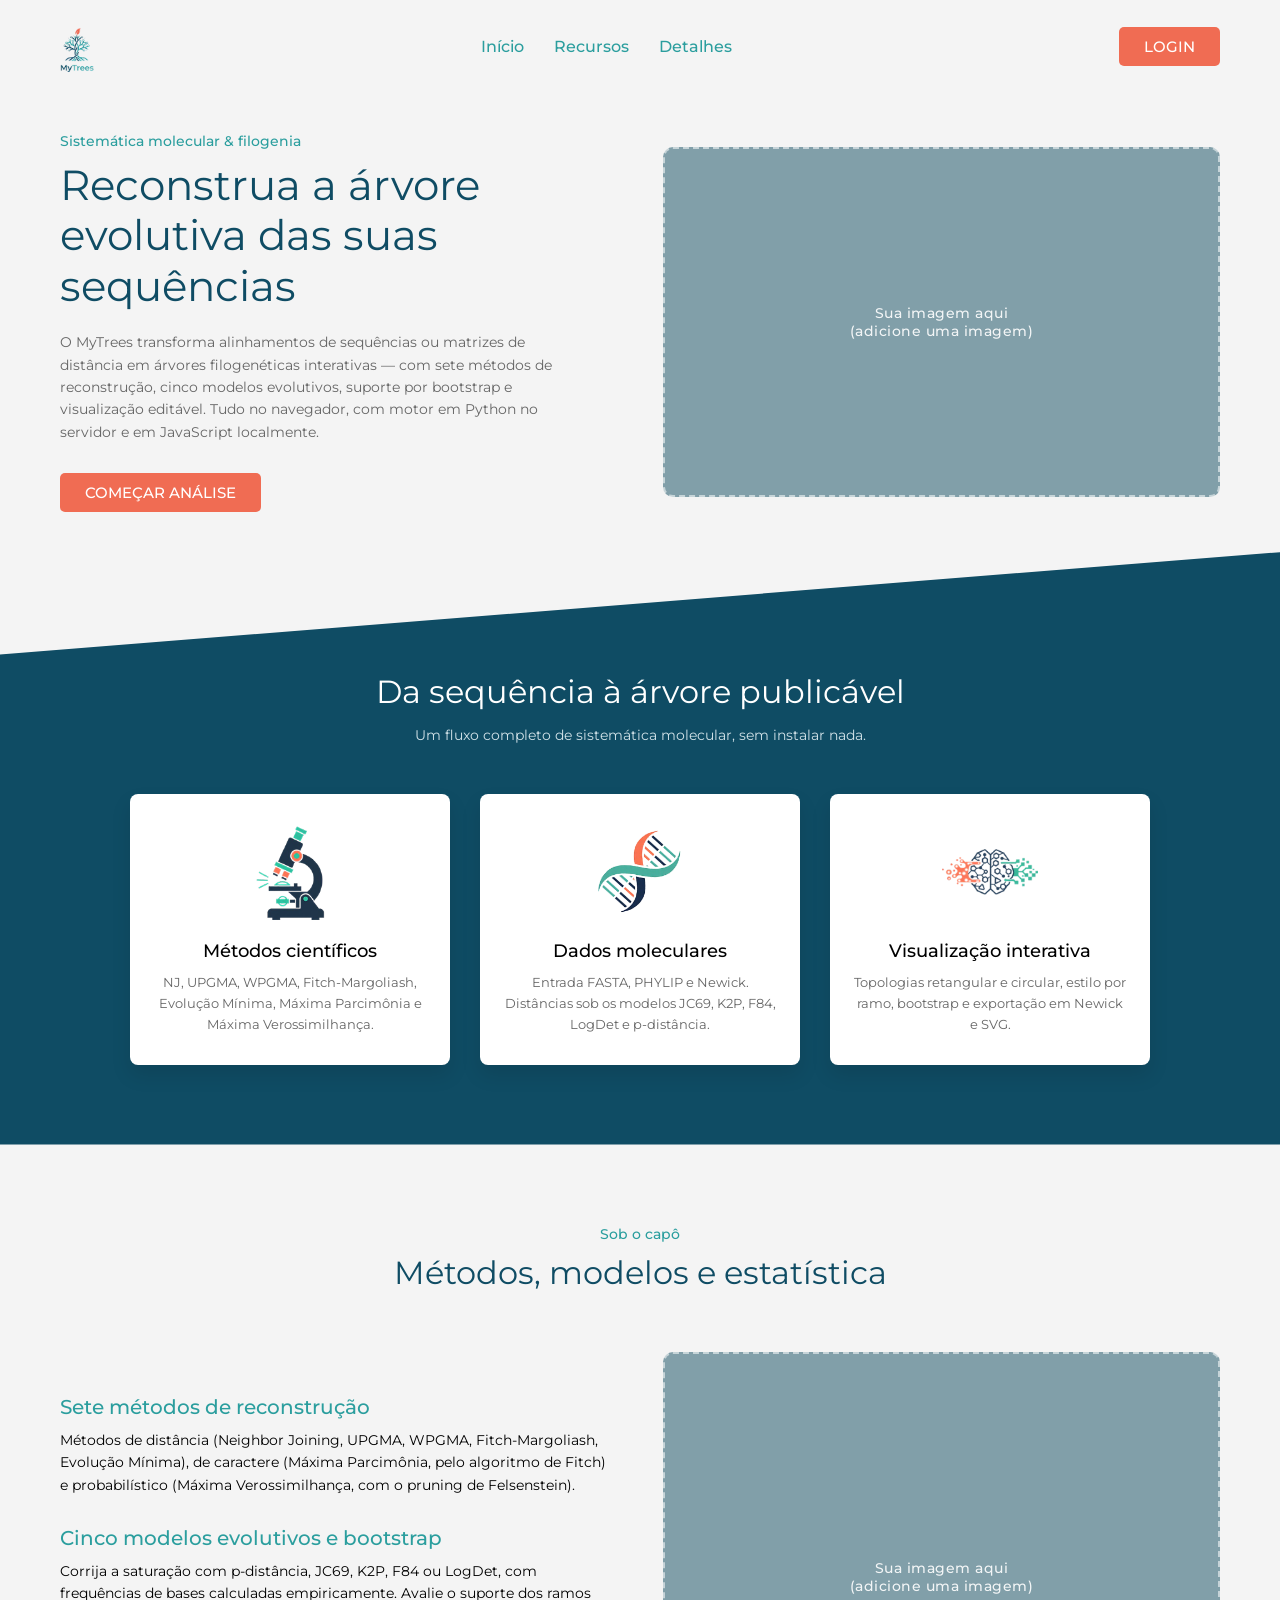
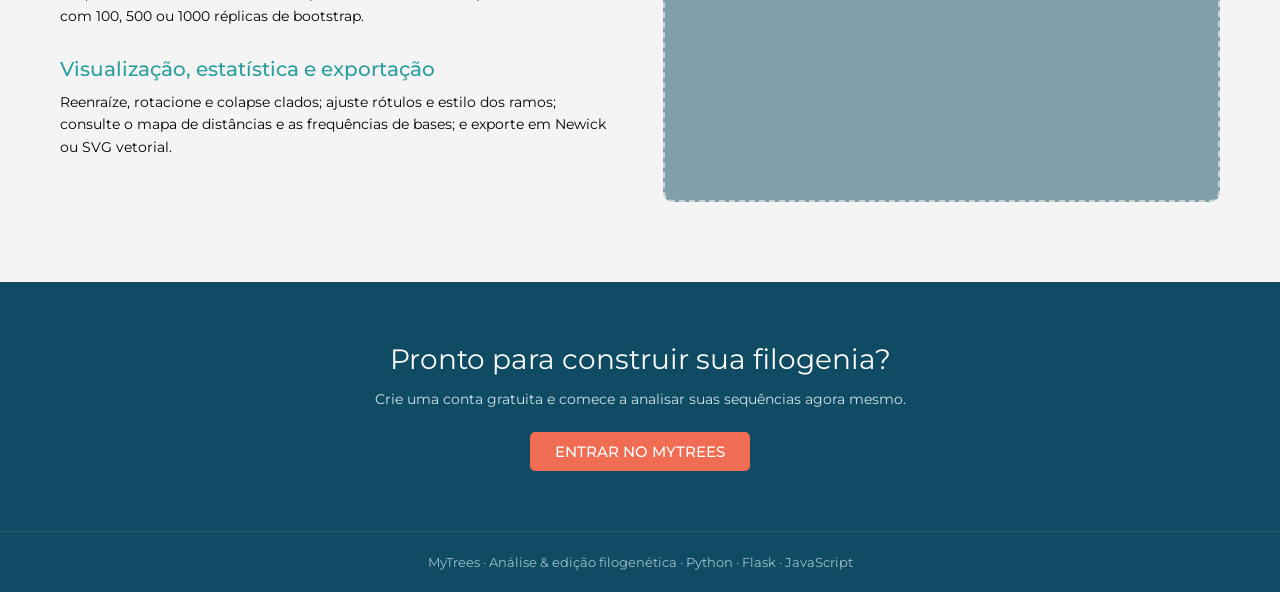
<file: frontend/index.html>
<!DOCTYPE html>
<html lang="pt-BR">
<head>
    <meta charset="UTF-8">
    <meta name="viewport" content="width=device-width, initial-scale=1.0">
    <title>MyTrees — Análise Filogenética</title>
    <meta name="description" content="MyTrees: construa árvores filogenéticas a partir de sequências ou matrizes de distância, com 7 métodos de reconstrução, 5 modelos evolutivos, bootstrap e visualização interativa.">
    <link rel="icon" type="image/png" href="assets/logo.png">
    <link href="https://fonts.googleapis.com/css2?family=Montserrat:wght@300;400;500;600&display=swap" rel="stylesheet">
    <style>
        /* Variáveis de Cores */
        :root {
            --bg-color: #f4f4f4;
            --primary-dark: #0f4c64;
            --accent-teal: #2b9e9e;
            --btn-orange: #f06c53;
            --text-dark: #000000;
            --text-gray: #666666;
            --placeholder-blue: #819fa9;
            --white: #ffffff;
        }

        /* Reset Básico */
        * {
            margin: 0;
            padding: 0;
            box-sizing: border-box;
            font-family: 'Montserrat', sans-serif;
        }

        html { scroll-behavior: smooth; }

        body {
            background-color: var(--bg-color);
            color: var(--text-dark);
            overflow-x: hidden;
        }

        /* Container Principal */
        .container {
            max-width: 1200px;
            margin: 0 auto;
            padding: 0 20px;
        }

        /* Header */
        header {
            display: flex;
            justify-content: space-between;
            align-items: center;
            padding: 20px 0;
            margin-bottom: 40px;
        }

        .logo img {
            height: 52px;
            width: auto;
            display: block;
        }

        nav {
            display: flex;
            gap: 30px;
        }

        nav a {
            text-decoration: none;
            color: var(--accent-teal);
            font-weight: 500;
            font-size: 16px;
            transition: color 0.3s;
        }

        nav a:hover {
            color: var(--primary-dark);
        }

        .btn {
            display: inline-block;
            background-color: var(--btn-orange);
            color: var(--white);
            border: none;
            padding: 10px 25px;
            border-radius: 5px;
            font-weight: 500;
            font-size: 15px;
            cursor: pointer;
            text-decoration: none;
            transition: background-color 0.3s;
        }

        .btn:hover {
            background-color: #d95b43;
        }

        /* Hero Section */
        .hero {
            display: flex;
            align-items: center;
            justify-content: space-between;
            gap: 50px;
            margin-bottom: 80px;
        }

        .hero-content {
            flex: 1;
        }

        .subtitle {
            color: var(--accent-teal);
            font-size: 14px;
            font-weight: 500;
            margin-bottom: 10px;
        }

        .hero h1 {
            font-size: 42px;
            font-weight: 400;
            line-height: 1.2;
            margin-bottom: 20px;
            color: var(--primary-dark);
        }

        .hero p {
            color: var(--text-gray);
            font-size: 14px;
            line-height: 1.6;
            margin-bottom: 30px;
            max-width: 90%;
        }

        .hero-image {
            flex: 1;
            background-color: var(--placeholder-blue);
            height: 350px;
            border-radius: 10px;
        }

        /* Placeholder de imagem (para você inserir uma imagem depois) */
        .img-placeholder {
            display: flex;
            align-items: center;
            justify-content: center;
            text-align: center;
            color: var(--white);
            font-size: 14px;
            font-weight: 500;
            letter-spacing: 0.5px;
            border: 2px dashed rgba(255, 255, 255, 0.55);
        }
        .img-placeholder span { opacity: 0.9; padding: 12px; }

        /* Features Section (Com o corte diagonal) */
        .features-wrapper {
            background-color: var(--primary-dark);
            /* Cria o corte inclinado no topo */
            clip-path: polygon(0 8vw, 100% 0, 100% 100%, 0 100%);
            padding: 120px 0 80px 0;
            margin-top: -40px; /* Puxa para cima para cobrir o espaço */
        }

        .features-header {
            text-align: center;
            color: var(--white);
            margin-bottom: 50px;
        }

        .features-header h2 {
            font-size: 32px;
            font-weight: 400;
            margin-bottom: 15px;
        }

        .features-header p {
            font-size: 14px;
            color: #d1e2e8;
        }

        .cards {
            display: flex;
            justify-content: center;
            gap: 30px;
        }

        .card {
            background-color: var(--white);
            padding: 30px 24px;
            border-radius: 8px;
            text-align: center;
            flex: 1;
            max-width: 320px;
            box-shadow: 0 10px 20px rgba(0,0,0,0.1);
        }

        .card-img {
            width: 96px;
            height: 96px;
            margin: 0 auto 20px auto;
            display: flex;
            align-items: center;
            justify-content: center;
        }
        .card-img img { max-width: 100%; max-height: 100%; object-fit: contain; }

        .card h3 {
            font-size: 18px;
            font-weight: 500;
            color: var(--text-dark);
            margin-bottom: 10px;
        }

        .card p {
            font-size: 13px;
            line-height: 1.6;
            color: var(--text-gray);
        }

        /* Details Section */
        .details-section {
            padding: 80px 0;
        }

        .details-header {
            text-align: center;
            margin-bottom: 60px;
        }

        .details-header h2 {
            font-size: 32px;
            font-weight: 400;
            color: var(--primary-dark);
        }

        .details-content {
            display: flex;
            gap: 50px;
            align-items: center;
        }

        .details-list {
            flex: 1;
            display: flex;
            flex-direction: column;
            gap: 30px;
        }

        .details-item h4 {
            color: var(--accent-teal);
            font-size: 20px;
            font-weight: 500;
            margin-bottom: 10px;
        }

        .details-item p {
            color: var(--text-dark);
            font-size: 14px;
            line-height: 1.6;
        }

        .details-image {
            flex: 1;
            background-color: var(--placeholder-blue);
            height: 450px;
            border-radius: 10px;
        }

        /* CTA dentro do footer-dark */
        .footer-cta {
            text-align: center;
            color: var(--white);
            padding: 60px 20px;
        }
        .footer-cta h2 { font-size: 28px; font-weight: 400; margin-bottom: 14px; }
        .footer-cta p { color: #d1e2e8; font-size: 14px; margin-bottom: 24px; }

        /* Footer */
        footer {
            background-color: var(--primary-dark);
        }
        .footer-bar {
            text-align: center;
            color: #9fc0cc;
            font-size: 13px;
            padding: 22px 20px;
            border-top: 1px solid rgba(255,255,255,0.08);
        }

        /* Responsividade Básica */
        @media (max-width: 900px) {
            .hero, .details-content {
                flex-direction: column;
            }
            .cards {
                flex-direction: column;
                align-items: center;
            }
            nav {
                display: none; /* Em um projeto real, adicionar menu hamburger */
            }
            .hero-image, .details-image {
                width: 100%;
            }
            .hero p { max-width: 100%; }
            .features-wrapper {
                clip-path: polygon(0 4vw, 100% 0, 100% 100%, 0 100%);
            }
        }
    </style>
</head>
<body>

    <div class="container" id="topo">
        <header>
            <a class="logo" href="/" aria-label="MyTrees">
                <img src="assets/logo.png" alt="MyTrees">
            </a>
            <nav>
                <a href="#topo">Início</a>
                <a href="#recursos">Recursos</a>
                <a href="#detalhes">Detalhes</a>
            </nav>
            <a class="btn" href="/app">LOGIN</a>
        </header>

        <section class="hero">
            <div class="hero-content">
                <div class="subtitle">Sistemática molecular &amp; filogenia</div>
                <h1>Reconstrua a árvore evolutiva das suas sequências</h1>
                <p>O MyTrees transforma alinhamentos de sequências ou matrizes de distância em
                   árvores filogenéticas interativas — com sete métodos de reconstrução, cinco
                   modelos evolutivos, suporte por bootstrap e visualização editável. Tudo no
                   navegador, com motor em Python no servidor e em JavaScript localmente.</p>
                <a class="btn" href="/app">COMEÇAR ANÁLISE</a>
            </div>
            <div class="hero-image img-placeholder">
                <span>Sua imagem aqui<br>(adicione uma imagem)</span>
            </div>
        </section>
    </div>

    <section class="features-wrapper" id="recursos">
        <div class="container">
            <div class="features-header">
                <h2>Da sequência à árvore publicável</h2>
                <p>Um fluxo completo de sistemática molecular, sem instalar nada.</p>
            </div>

            <div class="cards">
                <div class="card">
                    <div class="card-img"><img src="assets/img1.png" alt="Microscópio"></div>
                    <h3>Métodos científicos</h3>
                    <p>NJ, UPGMA, WPGMA, Fitch-Margoliash, Evolução Mínima, Máxima Parcimônia e Máxima Verossimilhança.</p>
                </div>
                <div class="card">
                    <div class="card-img"><img src="assets/img2.png" alt="DNA"></div>
                    <h3>Dados moleculares</h3>
                    <p>Entrada FASTA, PHYLIP e Newick. Distâncias sob os modelos JC69, K2P, F84, LogDet e p-distância.</p>
                </div>
                <div class="card">
                    <div class="card-img"><img src="assets/img3.png" alt="Algoritmos"></div>
                    <h3>Visualização interativa</h3>
                    <p>Topologias retangular e circular, estilo por ramo, bootstrap e exportação em Newick e SVG.</p>
                </div>
            </div>
        </div>
    </section>

    <section class="details-section" id="detalhes">
        <div class="container">
            <div class="details-header">
                <div class="subtitle" style="margin-bottom: 10px;">Sob o capô</div>
                <h2>Métodos, modelos e estatística</h2>
            </div>

            <div class="details-content">
                <div class="details-list">
                    <div class="details-item">
                        <h4>Sete métodos de reconstrução</h4>
                        <p>Métodos de distância (Neighbor Joining, UPGMA, WPGMA, Fitch-Margoliash, Evolução Mínima),
                           de caractere (Máxima Parcimônia, pelo algoritmo de Fitch) e probabilístico
                           (Máxima Verossimilhança, com o pruning de Felsenstein).</p>
                    </div>
                    <div class="details-item">
                        <h4>Cinco modelos evolutivos e bootstrap</h4>
                        <p>Corrija a saturação com p-distância, JC69, K2P, F84 ou LogDet, com frequências de bases
                           calculadas empiricamente. Avalie o suporte dos ramos com 100, 500 ou 1000 réplicas de bootstrap.</p>
                    </div>
                    <div class="details-item">
                        <h4>Visualização, estatística e exportação</h4>
                        <p>Reenraíze, rotacione e colapse clados; ajuste rótulos e estilo dos ramos; consulte o mapa de
                           distâncias e as frequências de bases; e exporte em Newick ou SVG vetorial.</p>
                    </div>
                </div>
                <div class="details-image img-placeholder">
                    <span>Sua imagem aqui<br>(adicione uma imagem)</span>
                </div>
            </div>
        </div>
    </section>

    <footer>
        <div class="footer-cta">
            <h2>Pronto para construir sua filogenia?</h2>
            <p>Crie uma conta gratuita e comece a analisar suas sequências agora mesmo.</p>
            <a class="btn" href="/app">ENTRAR NO MYTREES</a>
        </div>
        <div class="footer-bar">
            MyTrees · Análise &amp; edição filogenética · Python · Flask · JavaScript
        </div>
    </footer>

</body>
</html>
</file>
